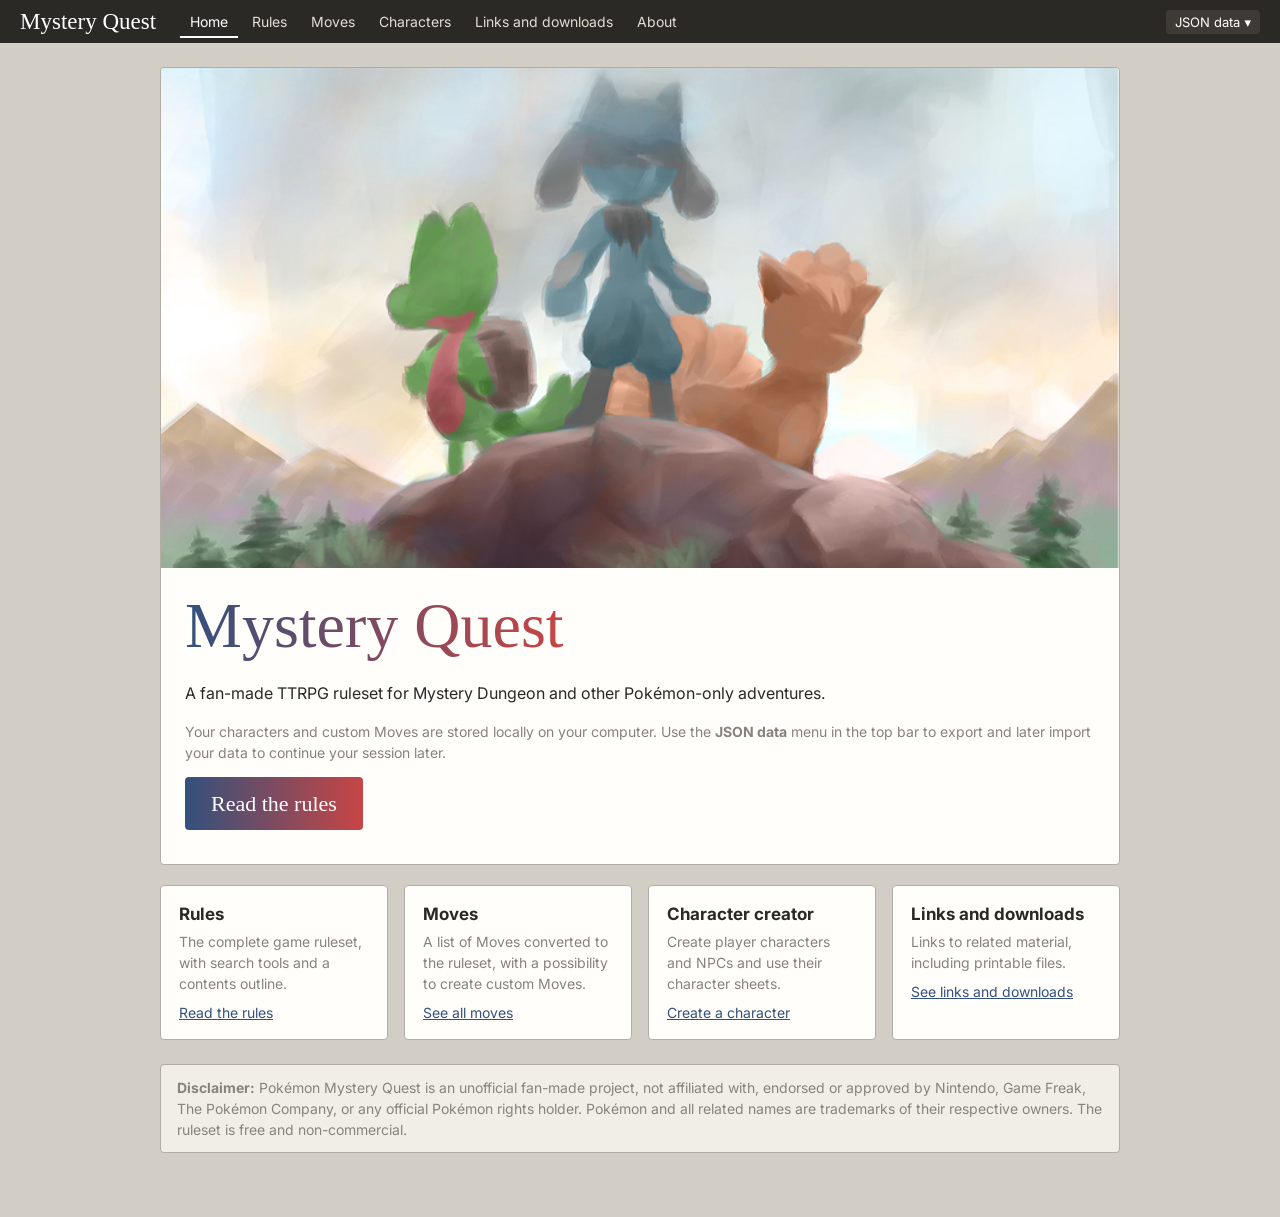
<file: Website/site/index.html>
<!DOCTYPE html>
<html lang="en">
<head>
<meta charset="utf-8">
<meta name="viewport" content="width=device-width, initial-scale=1">
<base href="./">
<title>Mystery Quest</title>
<link rel="preconnect" href="https://fonts.googleapis.com">
<link rel="preconnect" href="https://fonts.gstatic.com" crossorigin>
<link href="https://fonts.googleapis.com/css2?family=IM+Fell+Great+Primer&family=Inter:wght@400;600&display=swap" rel="stylesheet">
<link rel="stylesheet" href="assets/css/style.css">
</head>
<body>
<header id="site-header"></header>
<main class="page-main">
  <div class="card home-card">
    <img class="home-hero" src="assets/images/Hero image.jpg" alt="">
    <div class="home-card-body">
      <h1 class="page-title home-logo">Mystery Quest</h1>
      <p>A fan-made TTRPG ruleset for Mystery Dungeon and other Pokémon-only adventures.</p>
      <p style="color:var(--muted);font-size:14px">Your characters and custom Moves are stored locally on your computer. Use the <strong>JSON data</strong> menu in the top bar to export and later import your data to continue your session later.</p>
      <p><a class="cta-banner" href="rules/">Read the rules</a></p>
    </div>
  </div>
  <div class="home-grid">
    <div class="item"><strong>Rules</strong><p>The complete game ruleset, with search tools and a contents outline.</p><a href="rules/">Read the rules</a></div>
    <div class="item"><strong>Moves</strong><p>A list of Moves converted to the ruleset, with a possibility to create custom Moves.</p><a href="moves/">See all moves</a></div>
    <div class="item"><strong>Character creator</strong><p>Create player characters and NPCs and use their character sheets.</p><a href="creator/">Create a character</a></div>
    <div class="item"><strong>Links and downloads</strong><p>Links to related material, including printable files.</p><a href="links-and-downloads/">See links and downloads</a></div>
  </div>
  <div class="disclaimer">
    <strong>Disclaimer:</strong> Pokémon Mystery Quest is an unofficial fan-made project, not affiliated with, endorsed or
    approved by Nintendo, Game Freak, The Pokémon Company, or any official Pokémon rights
    holder. Pokémon and all related names are trademarks of their respective owners. The
    ruleset is free and non-commercial.
  </div>
</main>
<script type="module" src="assets/js/main.js"></script>
</body>
</html>
</file>
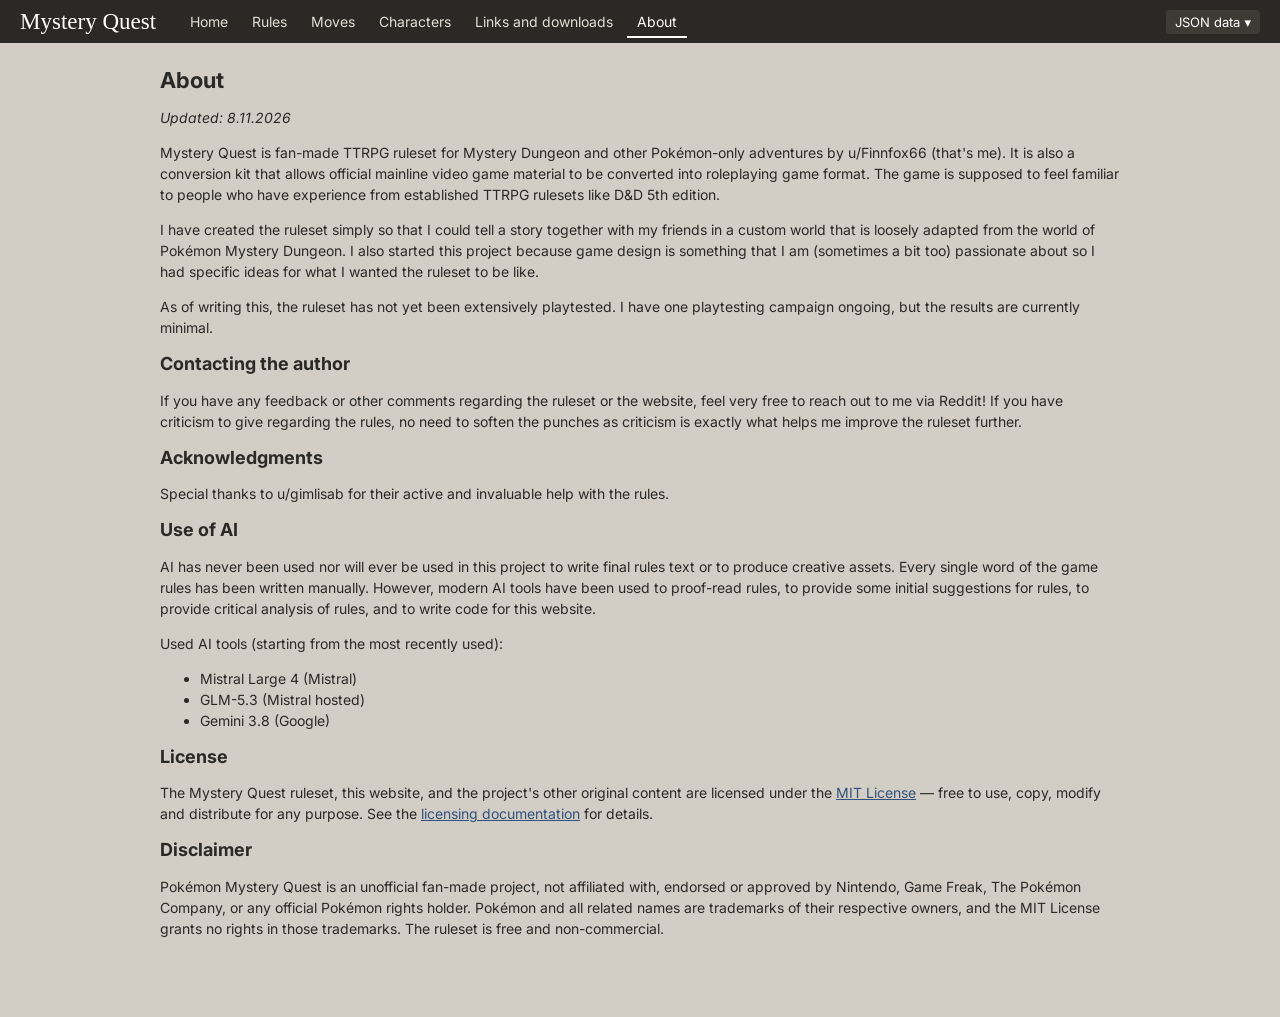
<file: Website/site/about/index.html>
<!DOCTYPE html>
<html lang="en">
<head>
<meta charset="utf-8">
<meta name="viewport" content="width=device-width, initial-scale=1">
<base href="../">
<title>About — Mystery Quest</title>
<link rel="preconnect" href="https://fonts.googleapis.com">
<link rel="preconnect" href="https://fonts.gstatic.com" crossorigin>
<link href="https://fonts.googleapis.com/css2?family=IM+Fell+Great+Primer&family=Inter:wght@400;600&display=swap" rel="stylesheet">
<link rel="stylesheet" href="assets/css/style.css">
</head>
<body>
<header id="site-header"></header>
<main class="page-main">
  <div class="about-content">
    <h1 id="about">About</h1>
    <p><i>Updated: 8.11.2026</i></p>
    <p>Mystery Quest is fan-made TTRPG ruleset for Mystery Dungeon and other Pokémon-only adventures by u/Finnfox66 (that's me). It is also a conversion kit that allows official mainline video game material to be converted into roleplaying game format. The game is supposed to feel familiar to people who have experience from established TTRPG rulesets like D&D 5th edition.</p>
    <p>I have created the ruleset simply so that I could tell a story together with my friends in a custom world that is loosely adapted from the world of Pokémon Mystery Dungeon. I also started this project because game design is something that I am (sometimes a bit too) passionate about so I had specific ideas for what I wanted the ruleset to be like.</p>
    <p>As of writing this, the ruleset has not yet been extensively playtested. I have one playtesting campaign ongoing, but the results are currently minimal.</p>
    <h2 id="acknowledgments">Contacting the author</h2>
    <p>If you have any feedback or other comments regarding the ruleset or the website, feel very free to reach out to me via Reddit! If you have criticism to give regarding the rules, no need to soften the punches as criticism is exactly what helps me improve the ruleset further.</p>
    <h2 id="acknowledgments">Acknowledgments</h2>
    <p>Special thanks to u/gimlisab for their active and invaluable help with the rules.</p>
    <h2 id="acknowledgments">Use of AI</h2>
    <p>AI has never been used nor will ever be used in this project to write final rules text or to produce creative assets. Every single word of the game rules has been written manually. However, modern AI tools have been used to proof-read rules, to provide some initial suggestions for rules, to provide critical analysis of rules, and to write code for this website.</p>
    <p>Used AI tools (starting from the most recently used):</p>
    <ul>
        <li>Mistral Large 4 (Mistral)</li>
        <li>GLM-5.3 (Mistral hosted)</li>
        <li>Gemini 3.8 (Google)</li>
    </ul>
    <h2 id="license">License</h2>
    <p>The Mystery Quest ruleset, this website, and the project's other original content are licensed under the <a href="LICENSE">MIT License</a> — free to use, copy, modify and distribute for any purpose. See the <a href="LICENSING.md">licensing documentation</a> for details.</p>
    <h2 id="disclaimer">Disclaimer</h2>
    <p>Pokémon Mystery Quest is an unofficial fan-made project, not affiliated with, endorsed or approved by Nintendo, Game Freak, The Pokémon Company, or any official Pokémon rights holder. Pokémon and all related names are trademarks of their respective owners, and the MIT License grants no rights in those trademarks. The ruleset is free and non-commercial. </p>
  </div>
</main>
<script type="module" src="assets/js/main.js"></script>
</body>
</html>
</file>
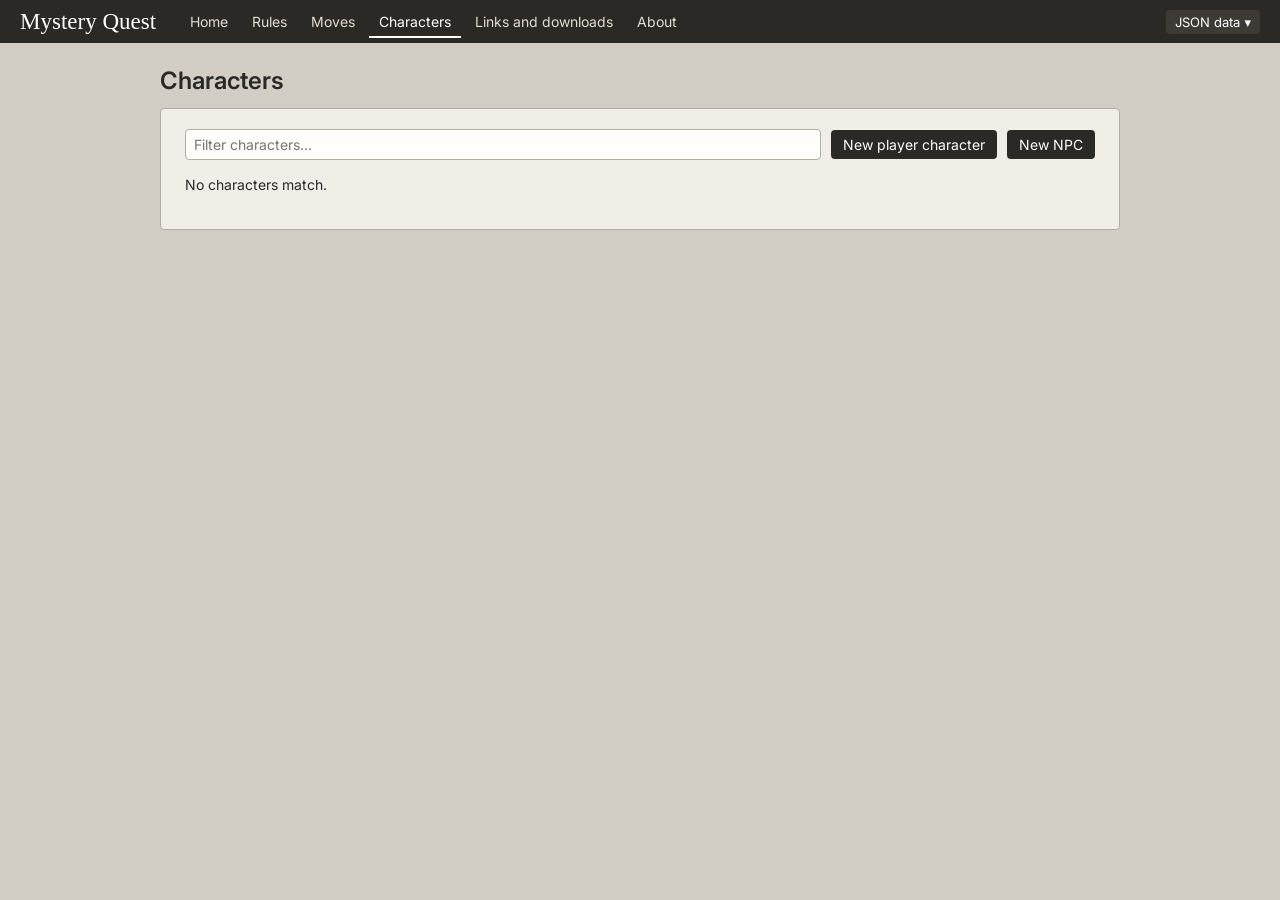
<file: Website/site/creator/index.html>
<!DOCTYPE html>
<html lang="en">
<head>
<meta charset="utf-8">
<meta name="viewport" content="width=device-width, initial-scale=1">
<base href="../">
<title>Characters — Mystery Quest</title>
<link rel="preconnect" href="https://fonts.googleapis.com">
<link rel="preconnect" href="https://fonts.gstatic.com" crossorigin>
<link href="https://fonts.googleapis.com/css2?family=IM+Fell+Great+Primer&family=Inter:wght@400;600&display=swap" rel="stylesheet">
<link rel="stylesheet" href="assets/css/style.css">
</head>
<body>
<header id="site-header"></header>
<main class="page-main">
  <div id="char-list-view">
    <h1 class="page-title">Characters</h1>
    <div class="card">
      <div class="char-list-tools">
        <input type="search" id="char-filter" placeholder="Filter characters…" aria-label="Filter characters">
        <button class="btn" id="new-pc" type="button">New player character</button>
        <button class="btn" id="new-npc" type="button">New NPC</button>
      </div>
      <div id="char-list"></div>
    </div>
  </div>
  <div id="char-edit-view" class="hidden">
    <div id="char-editor"></div>
  </div>
</main>
<script type="module" src="assets/js/main.js"></script>
<script type="module" src="assets/js/creator.js"></script>
</body>
</html>
</file>
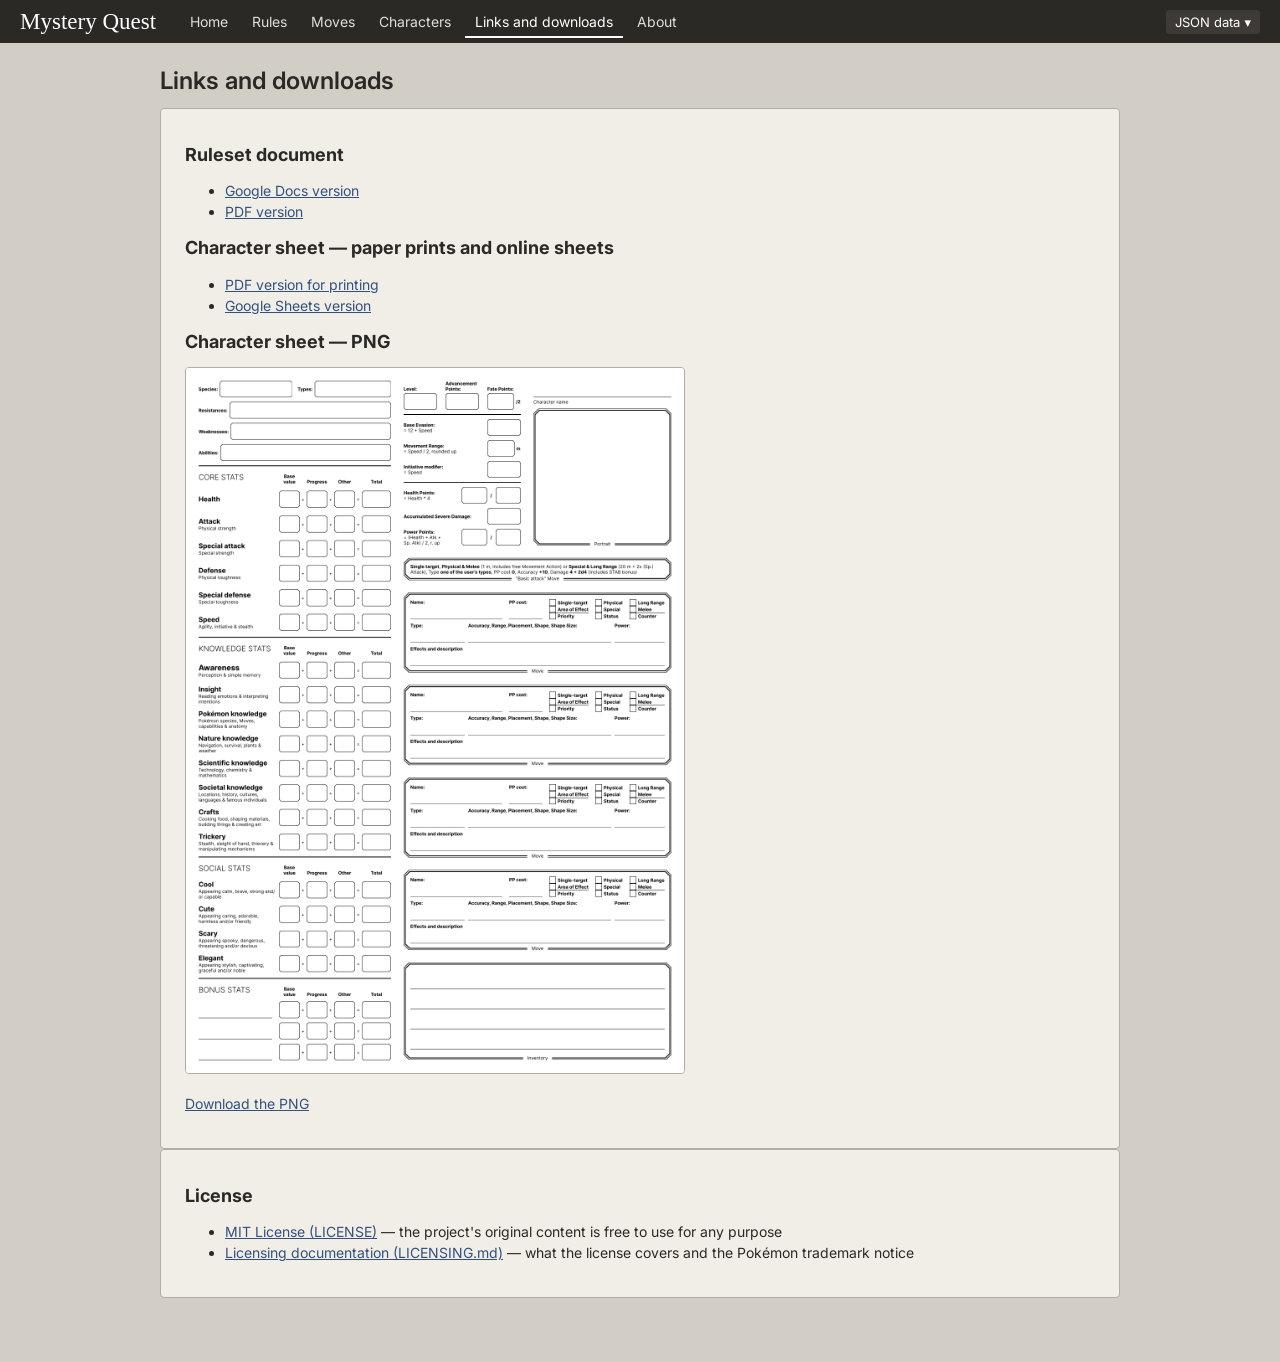
<file: website/site/links-and-downloads/index.html>
<!DOCTYPE html>
<html lang="en">
<head>
<meta charset="utf-8">
<meta name="viewport" content="width=device-width, initial-scale=1">
<base href="../">
<title>Links and downloads — Mystery Quest</title>
<link rel="preconnect" href="https://fonts.googleapis.com">
<link rel="preconnect" href="https://fonts.gstatic.com" crossorigin>
<link href="https://fonts.googleapis.com/css2?family=IM+Fell+Great+Primer&family=Inter:wght@400;600&display=swap" rel="stylesheet">
<link rel="stylesheet" href="assets/css/style.css">
</head>
<body>
<header id="site-header"></header>
<main class="page-main">
  <h1 class="page-title">Links and downloads</h1>
  <div class="card">
    <h2>Ruleset document</h2>
    <ul>
      <li><a href="https://docs.google.com/document/d/1pGBBnfJUGPJDmITAn_SOs2XYqmhM37sTh_qE9ZLSDkk/edit?usp=sharing">Google Docs version</a></li>
      <li><a href="https://drive.google.com/file/d/1GK5fFCGtOKWCH2BN0lxq7Ep6UCM8WaSp/view?usp=sharing">PDF version</a></li>
    </ul>
    <h2>Character sheet — paper prints and online sheets</h2>
    <ul>
      <li><a href="https://drive.google.com/file/d/1F5cidvM-SbC9Nm0DtPg26kUIhx-BPrQ3/view?usp=sharing">PDF version for printing</a></li>
      <li><a href="https://docs.google.com/spreadsheets/d/1Zi-Tzo_H76E2EQ_0G8YDQdU7tWkTkN58ewEK0jv_GDM/edit?usp=sharing">Google Sheets version</a></li>
    </ul>
    <h2>Character sheet — PNG</h2>
    <p><img src="assets/images/character-sheet.png" alt="Mystery Quest character sheet" style="width:100%;max-width:500px;height:auto;border:1px solid var(--line);border-radius:var(--radius)"></p>
    <p><a href="assets/images/character-sheet.png" download>Download the PNG</a></p>
  </div>
  <div class="card">
    <h2>License</h2>
    <ul>
      <li><a href="LICENSE">MIT License (LICENSE)</a> — the project's original content is free to use for any purpose</li>
      <li><a href="LICENSING.md">Licensing documentation (LICENSING.md)</a> — what the license covers and the Pokémon trademark notice</li>
    </ul>
  </div>
</main>
<script type="module" src="assets/js/main.js"></script>
</body>
</html>
</file>
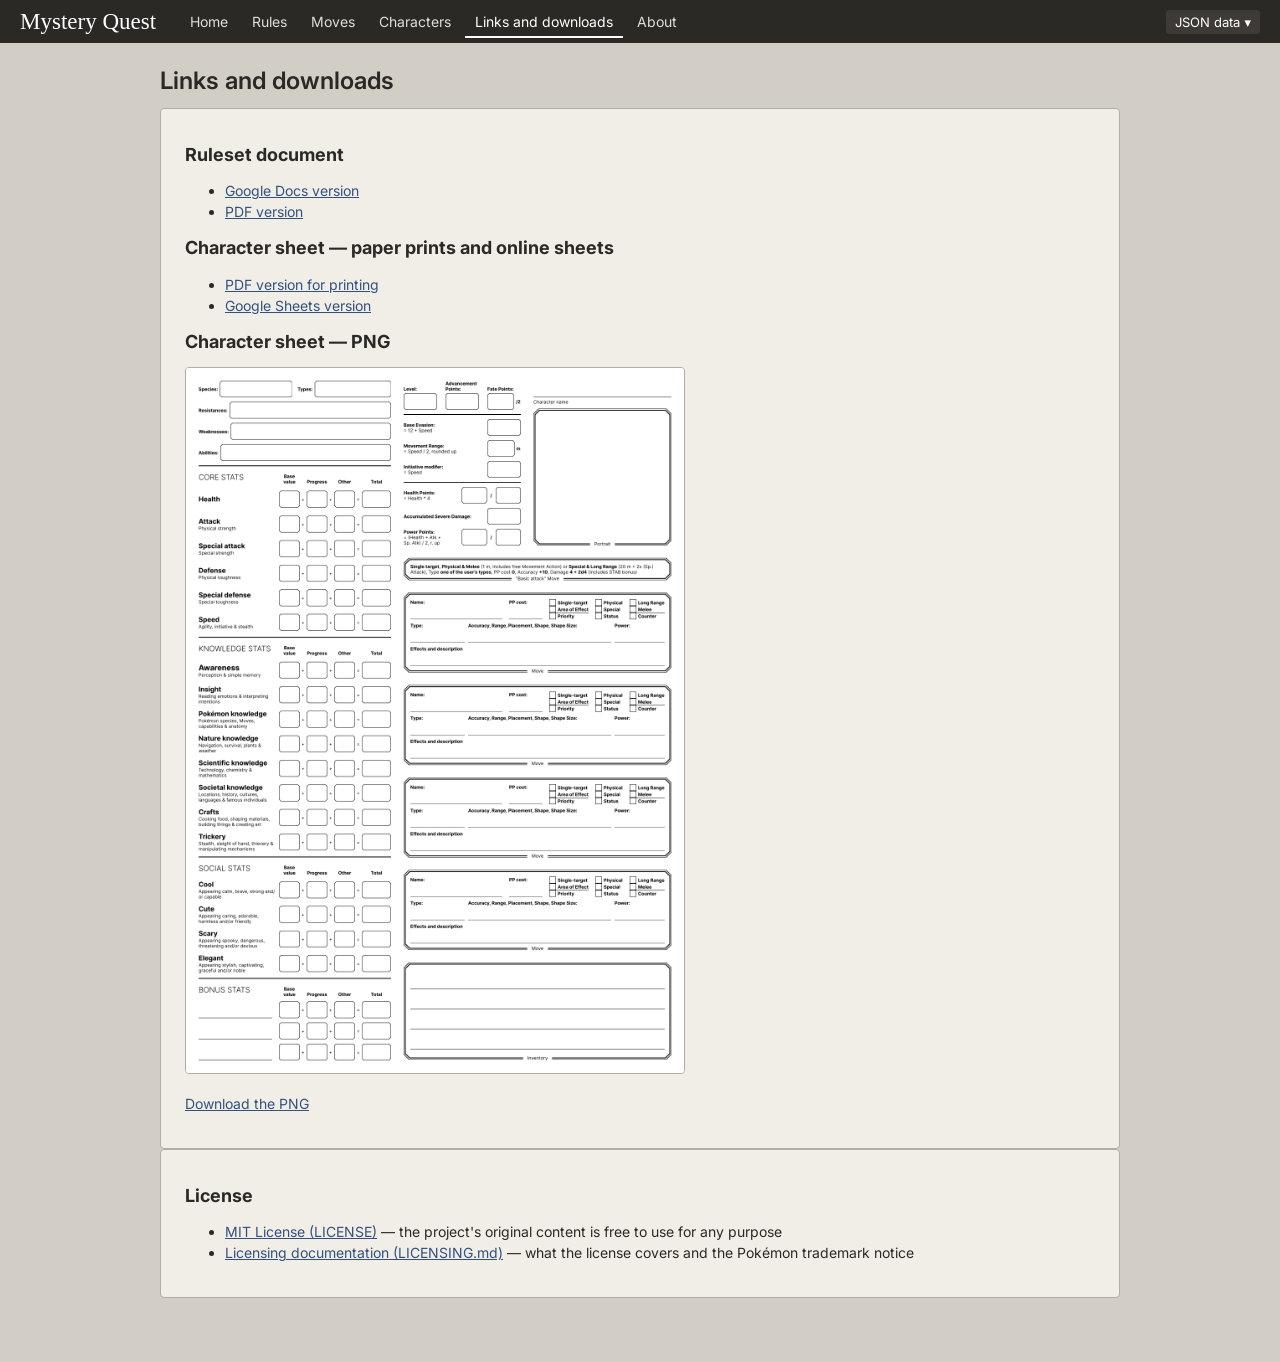
<file: Website/site/links-and-downloads/index.html>
<!DOCTYPE html>
<html lang="en">
<head>
<meta charset="utf-8">
<meta name="viewport" content="width=device-width, initial-scale=1">
<base href="../">
<title>Links and downloads — Mystery Quest</title>
<link rel="preconnect" href="https://fonts.googleapis.com">
<link rel="preconnect" href="https://fonts.gstatic.com" crossorigin>
<link href="https://fonts.googleapis.com/css2?family=IM+Fell+Great+Primer&family=Inter:wght@400;600&display=swap" rel="stylesheet">
<link rel="stylesheet" href="assets/css/style.css">
</head>
<body>
<header id="site-header"></header>
<main class="page-main">
  <h1 class="page-title">Links and downloads</h1>
  <div class="card">
    <h2>Ruleset document</h2>
    <ul>
      <li><a href="https://docs.google.com/document/d/1pGBBnfJUGPJDmITAn_SOs2XYqmhM37sTh_qE9ZLSDkk/edit?usp=sharing">Google Docs version</a></li>
      <li><a href="https://drive.google.com/file/d/1GK5fFCGtOKWCH2BN0lxq7Ep6UCM8WaSp/view?usp=sharing">PDF version</a></li>
    </ul>
    <h2>Character sheet — paper prints and online sheets</h2>
    <ul>
      <li><a href="https://drive.google.com/file/d/1F5cidvM-SbC9Nm0DtPg26kUIhx-BPrQ3/view?usp=sharing">PDF version for printing</a></li>
      <li><a href="https://docs.google.com/spreadsheets/d/1Zi-Tzo_H76E2EQ_0G8YDQdU7tWkTkN58ewEK0jv_GDM/edit?usp=sharing">Google Sheets version</a></li>
    </ul>
    <h2>Character sheet — PNG</h2>
    <p><img src="assets/images/character-sheet.png" alt="Mystery Quest character sheet" style="width:100%;max-width:500px;height:auto;border:1px solid var(--line);border-radius:var(--radius)"></p>
    <p><a href="assets/images/character-sheet.png" download>Download the PNG</a></p>
  </div>
  <div class="card">
    <h2>License</h2>
    <ul>
      <li><a href="LICENSE" download>MIT License (LICENSE)</a> — the project's original content is free to use for any purpose</li>
      <li><a href="LICENSING.md">Licensing documentation (LICENSING.md)</a> — what the license covers and the Pokémon trademark notice</li>
    </ul>
  </div>
</main>
<script type="module" src="assets/js/main.js"></script>
</body>
</html>
</file>
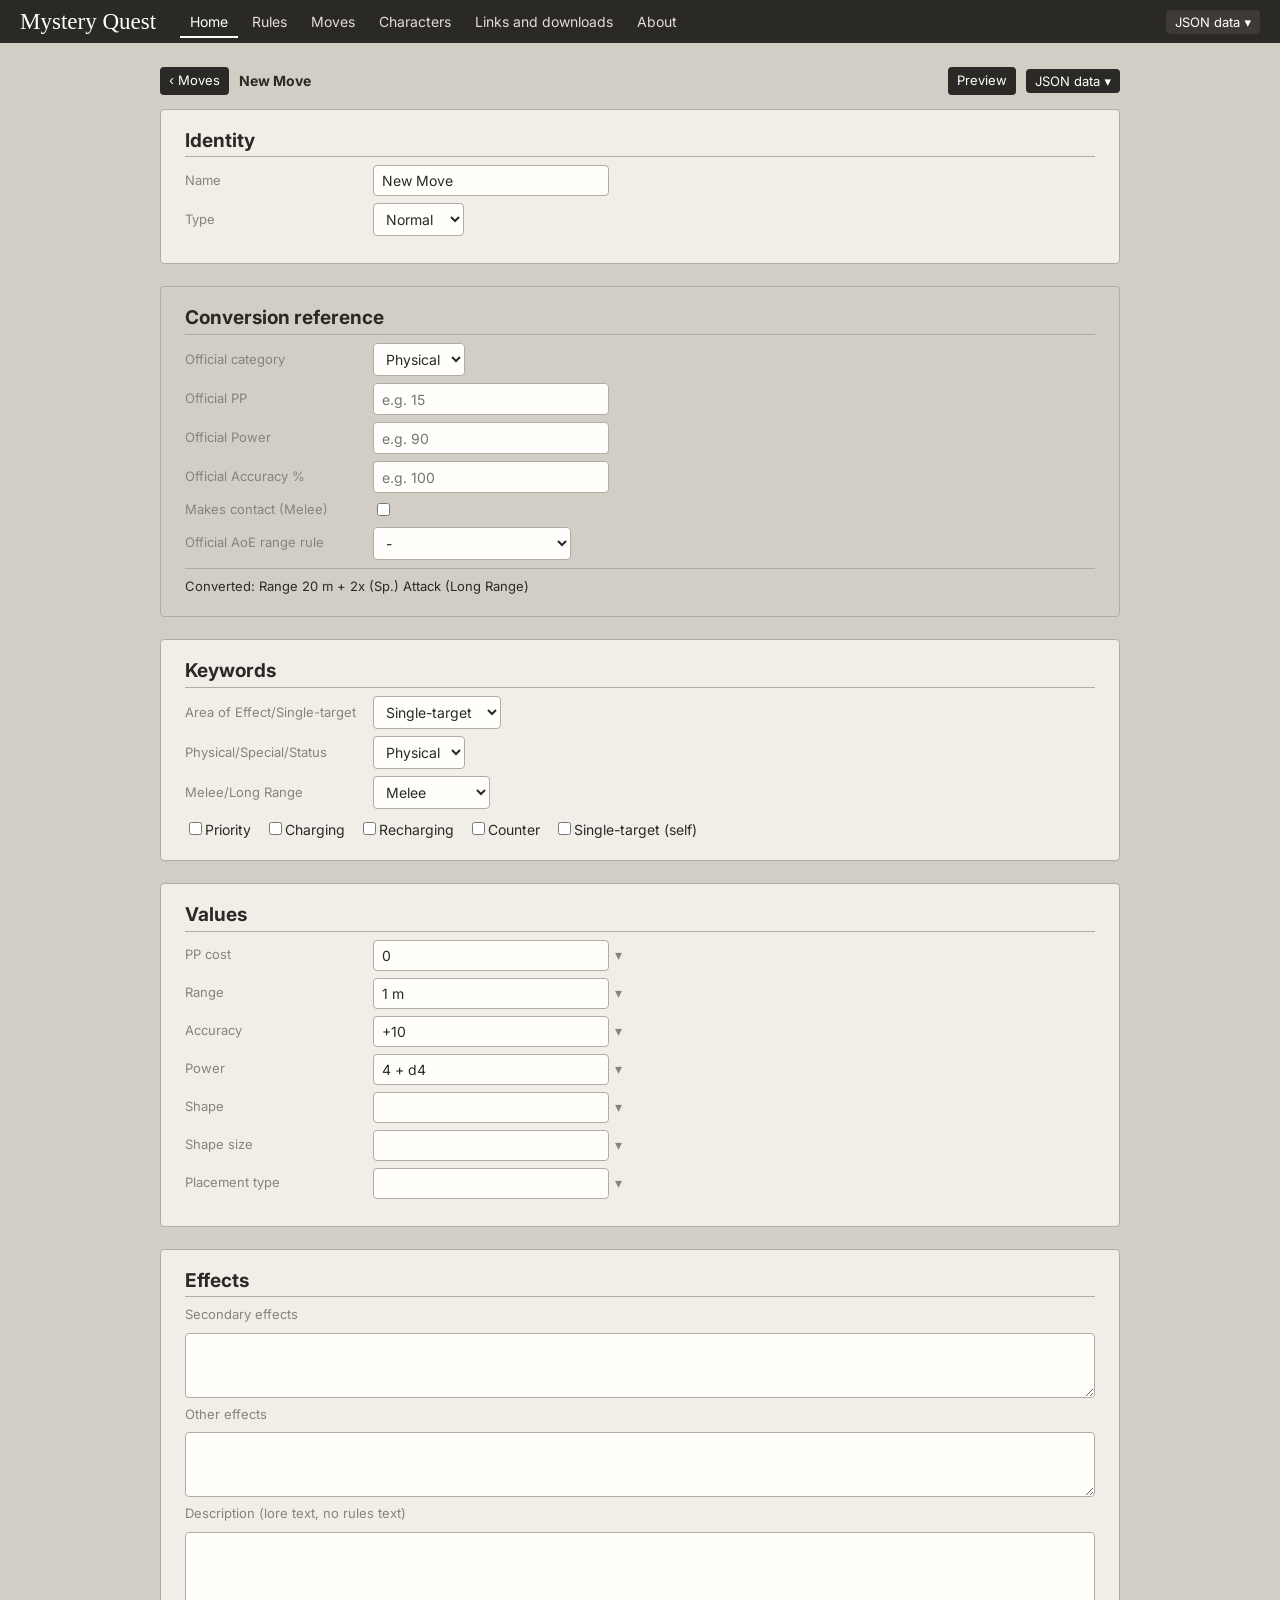
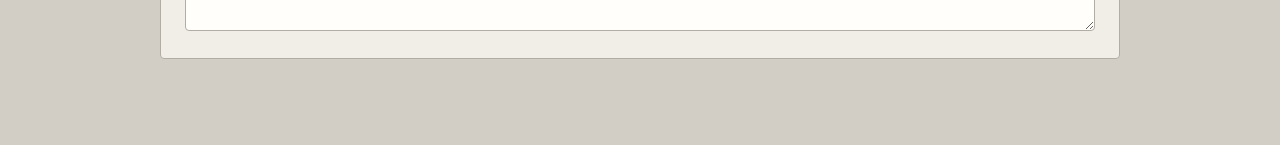
<file: Website/site/moves/editor/index.html>
<!DOCTYPE html>
<html lang="en">
<head>
<meta charset="utf-8">
<meta name="viewport" content="width=device-width, initial-scale=1">
<base href="../../">
<title>Move editor — Mystery Quest</title>
<link rel="preconnect" href="https://fonts.googleapis.com">
<link rel="preconnect" href="https://fonts.gstatic.com" crossorigin>
<link href="https://fonts.googleapis.com/css2?family=IM+Fell+Great+Primer&family=Inter:wght@400;600&display=swap" rel="stylesheet">
<link rel="stylesheet" href="assets/css/style.css">
</head>
<body>
<header id="site-header"></header>
<main class="page-main">
  <div id="move-editor"></div>
</main>
<script type="module" src="assets/js/main.js"></script>
<script type="module" src="assets/js/move-editor.js"></script>
</body>
</html>
</file>
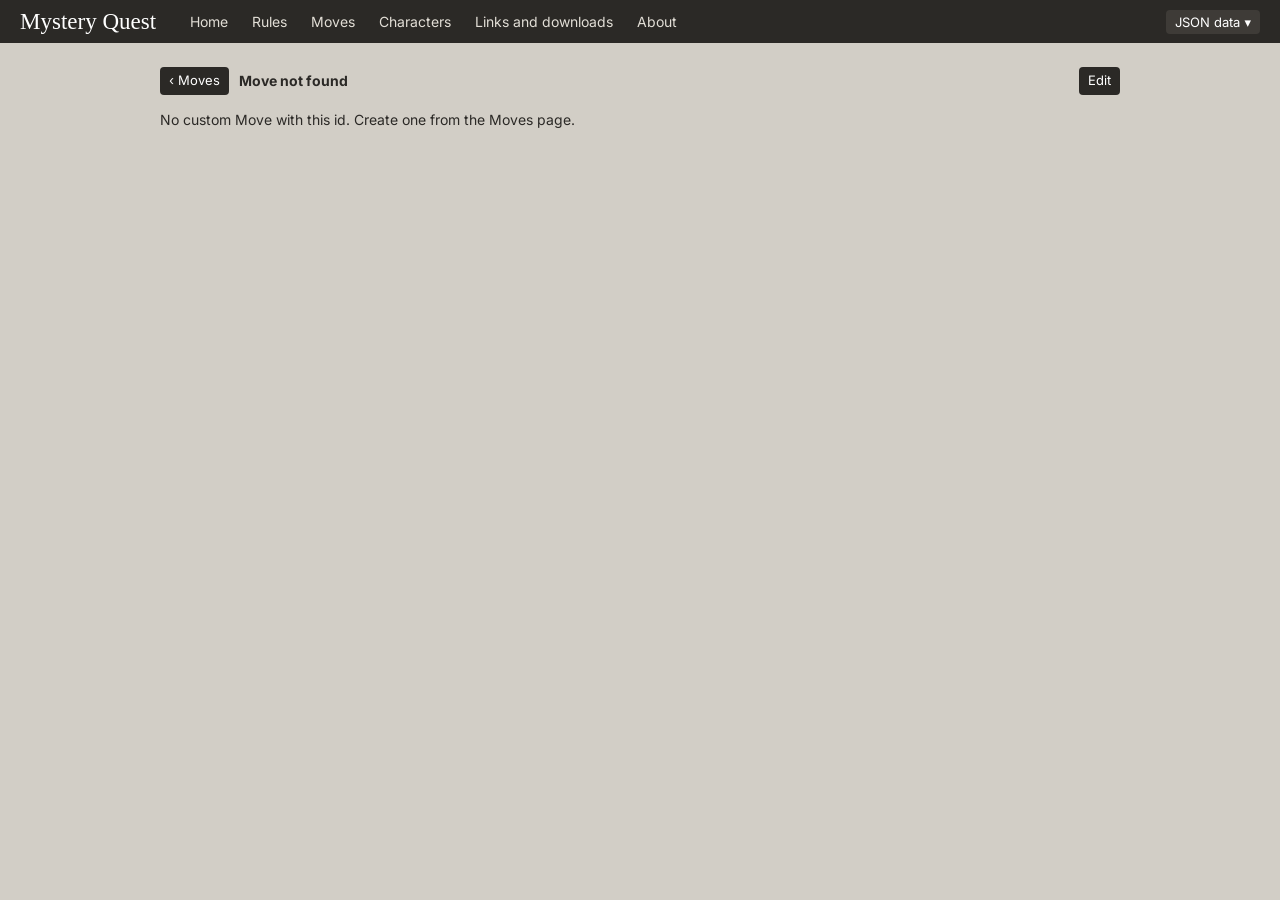
<file: Website/site/moves/preview/index.html>
<!DOCTYPE html>
<html lang="en">
<head>
<meta charset="utf-8">
<meta name="viewport" content="width=device-width, initial-scale=1">
<base href="../../">
<title>Move preview — Mystery Quest</title>
<link rel="preconnect" href="https://fonts.googleapis.com">
<link rel="preconnect" href="https://fonts.gstatic.com" crossorigin>
<link href="https://fonts.googleapis.com/css2?family=IM+Fell+Great+Primer&family=Inter:wght@400;600&display=swap" rel="stylesheet">
<link rel="stylesheet" href="assets/css/style.css">
</head>
<body>
<header id="site-header"></header>
<main class="page-main">
  <div id="move-preview"></div>
</main>
<script type="module" src="assets/js/main.js"></script>
<script type="module" src="assets/js/move-preview.js"></script>
</body>
</html>
</file>
<file: Website/site/assets/css/style.css>
/* Mystery Quest site styles — see Website/design.md for the design reference. */

:root {
  --ink: #2B2926;
  --page-bg: #D2CEC6;
  --card: #FFFEFB;
  --card-alt: #F1EEE8;
  --line: #B1ACA4;
  --muted: #87837C;
  --accent-blue: #33517C;
  --accent-red: #C84545;
  --radius: 4px;
  --font-text: "Inter", system-ui, sans-serif;
  --font-display: "IM Fell Great Primer", serif; /* no Bold style exists — never bold it */
}

* { box-sizing: border-box; }

html:not(.rules-page) {
  overflow-y: scroll; /* scrollbar space always reserved on the page — content never shifts when it appears/disappears. The rules page is excluded: its columns scroll independently (overflow-y: scroll on .rules-outline/.rules-main). */
}

html, body {
  margin: 0;
  padding: 0;
  background: var(--page-bg);
  color: var(--ink);
  font-family: var(--font-text);
  font-size: 14px;
  line-height: 1.5;
}

/* ---------- header / top bar ---------- */

.site-header {
  background: var(--ink);
  color: #fff;
  display: flex;
  align-items: center;
  flex-wrap: wrap; /* when the tabs don't fit, the bar stacks (see the media query below) */
  gap: 6px 24px;
  padding: 5px 20px;
  position: sticky;
  top: 0;
  z-index: 10;
}

.site-logo {
  font-family: var(--font-display);
  font-size: 23px;
  line-height: 1;
  text-decoration: none;
  color: #fff; /* top-bar logo is white; the gradient is reserved for the Home page logo */
  white-space: nowrap;
}

.page-title.home-logo {
  font-family: var(--font-display);
  font-weight: 400;
  font-size: 64px;
  display: inline-block;
  margin: 0;
  background-image: linear-gradient(90deg, var(--accent-blue), var(--accent-red));
  -webkit-background-clip: text;
  background-clip: text;
  color: var(--accent-blue); /* fallback if background-clip:text is unsupported */
  -webkit-text-fill-color: transparent;
}

.site-nav {
  display: flex;
  gap: 4px;
  flex: 1;
  flex-wrap: wrap;
}

.site-nav a {
  color: #E2DED6;
  text-decoration: none;
  padding: 6px 10px 4px;
  border-bottom: 2px solid transparent;
  font-size: 14px;
}

.site-nav a:hover { color: #fff; border-bottom-color: #7E7A71; }
.site-nav a.active { color: #fff; border-bottom-color: #fff; }

.header-actions { display: flex; gap: 8px; }

.menu-wrap { position: relative; }

.menu {
  position: absolute;
  right: 0;
  top: calc(100% + 6px);
  background: var(--card);
  border: 1px solid var(--line);
  border-radius: var(--radius);
  min-width: 160px;
  padding: 4px;
  display: flex;
  flex-direction: column;
  z-index: 20;
  overscroll-behavior: contain; /* menu scroll never chains to the page behind when the menu runs out */
}

.menu-item {
  font-family: var(--font-text);
  font-size: 14px;
  text-align: left;
  padding: 7px 10px;
  border: none;
  background: none;
  border-radius: 3px;
  cursor: pointer;
  color: var(--ink);
}

.menu-item:hover { background: var(--card-alt); }
.menu a { display: block; padding: 7px 10px; font-size: 14px; color: var(--ink); text-decoration: none; border-radius: 3px; white-space: nowrap; }
.menu a:hover { background: var(--card-alt); }
.menu a.active { font-weight: 600; }

/* on narrow screens the last tabs are replaced by the "More" dropdown, which sits on the
   left side of the "JSON data" button; the remaining tabs behave normally */
.nav-more-wrap { display: none; }
.nav-more-wrap .menu { min-width: 210px; } /* wide enough for "Links and downloads" on one row */
@media (max-width: 900px) {
  .nav-more-wrap { display: block; }
  /* nav hrefs are relative (resolved via <base>), so match them without the leading slash */
  .site-nav a[href="links-and-downloads/"], .site-nav a[href="about/"] { display: none; }
}

/* narrow top bar: the logo on top, the tabs in between, the JSON data menu under the tabs */
@media (max-width: 760px) {
  .site-header { padding: 10px 16px; } /* more breathing room at the top/bottom edges when stacked */
  .site-logo { text-align: center; } /* stacked rows are horizontally centered */
  .site-nav, .site-header .header-actions { justify-content: center; }
  .site-logo, .site-nav, .site-header .header-actions { flex: 1 1 100%; }
}

/* ---------- buttons / inputs ---------- */

.btn {
  font-family: var(--font-text);
  font-size: 14px;
  padding: 6px 12px;
  border: none; /* no border: an active/gradient state must fill the whole button with no visible edge and no size shift */
  border-radius: var(--radius);
  background: var(--ink); /* dark like the top bar, white text — clearly clickable */
  color: #fff;
  cursor: pointer;
}

.btn:hover { background: #3E3B37; }
.site-header .btn { background: #3E3B37; }
.site-header .btn:hover { background: #4E4B46; }
.btn.danger { color: #ff9b9b; }
.btn.primary {
  background: linear-gradient(90deg, var(--accent-blue), var(--accent-red));
  border: none;
  color: #fff;
}
.btn.small { font-size: 13px; padding: 4px 9px; }
.add-btn { display: block; margin-left: auto; } /* "Add ..." buttons in card lists align to the right edge */
.btn.danger { color: var(--accent-red); }

input[type="text"], input[type="search"], input[type="number"], select, textarea {
  font-family: var(--font-text);
  font-size: 14px;
  padding: 6px 8px;
  border: 1px solid var(--line);
  border-radius: var(--radius);
  background: #FFFEFB;
  color: var(--ink);
}

/* hide the native number-input spinners entirely — they clash with the right-aligned numbers */
input[type="number"]::-webkit-outer-spin-button,
input[type="number"]::-webkit-inner-spin-button {
  -webkit-appearance: none;
  margin: 0;
}
input[type="number"] {
  -moz-appearance: textfield;
  appearance: textfield;
  height: 32px; /* fixed height — containers must not scale number inputs vertically */
}
input.invalid { outline: 2px solid var(--accent-red); outline-offset: 1px; border-color: var(--accent-red); } /* unparsable text in a number input */

input:focus, select:focus, textarea:focus, .btn:focus-visible, button:focus-visible {
  outline: 2px solid var(--accent-blue);
  outline-offset: 1px;
}

.hidden { display: none !important; }

/* ---------- generic page layout ---------- */

.page-main {
  max-width: 1000px;
  margin: 24px auto;
  padding: 0 20px 40px;
}

.card {
  background: var(--card-alt); /* page-level cards are var(--card-alt); inner content surfaces are warm white */
  border: 1px solid var(--line);
  border-radius: var(--radius);
  padding: 20px 24px;
}

.card.alt { background: var(--card-alt); }
/* pages without white clickable content inside cards keep white cards */
.card.home-card, .card.rules-content { background: #FFFEFB; }

.card h2 { font-size: 18px; }
.about-content h1 { font-size: 22px; margin: 8px 0; }
.about-content h2 { font-size: 18px; }

h1, h2, h3 { line-height: 1.2; }

/* links use the gradient colors: blue normally, red once visited */
.page-main a, .rules-content a { color: var(--accent-blue); }
.page-main a:visited, .rules-content a:visited { color: var(--accent-red); }
.page-main a.cta-banner, .page-main a.cta-banner:visited { color: #fff; }
.page-main a.btn, .page-main a.btn:visited { color: #fff; text-decoration: none; } /* button-styled links: button colors, no link underline */

.page-title {
  font-family: var(--font-text);
  font-weight: 600;
  font-size: 24px;
  margin: 12px 0;
}

/* ---------- home ---------- */

.home-hero {
  width: 100%;
  display: block;
  border-radius: var(--radius) var(--radius) 0 0;
  object-fit: cover;
  max-height: 500px;
}

.home-card { padding: 0; overflow: hidden; }
.home-card-body { padding: 20px 24px; }
.home-card-body > p:first-of-type { font-size: 16px; } /* home page subtitle keeps the larger size */

.cta-banner {
  display: inline-block;
  font-family: var(--font-display);
  font-size: 22px;
  padding: 10px 26px;
  border-radius: var(--radius);
  background: linear-gradient(90deg, var(--accent-blue), var(--accent-red));
  color: #fff;
  text-decoration: none;
}

.home-grid {
  display: grid;
  grid-template-columns: repeat(auto-fit, minmax(min(220px, 100%), 1fr));
  gap: 16px;
  margin-top: 20px;
}

.home-grid .item {
  padding: 16px 18px;
  background: #FFFEFB;
  border: 1px solid var(--line);
  border-radius: var(--radius);
}
.home-grid .item strong { display: block; font-size: 17px; margin-bottom: 4px; }
.home-grid .item p { margin: 0 0 8px; font-size: 14px; color: var(--muted); }

.disclaimer {
  margin-top: 24px;
  padding: 12px 16px;
  background: var(--card-alt);
  border: 1px solid var(--line);
  border-radius: var(--radius);
  font-size: 14px;
  color: var(--muted);
}

/* ---------- rules page: two independent columns ---------- */

.rules-body { display: flex; flex-direction: column; height: 100vh; overflow: hidden; }

.rules-layout {
  flex: 1;
  display: flex;
  min-height: 0;
}

.rules-outline {
  width: 300px;
  flex: none;
  overflow-y: scroll; /* scrollbar always reserved — no layout shift when it appears */
  background: var(--page-bg);
  border-right: 1px solid var(--line);
  padding: 12px;
}

.rules-outline-tools { display: flex; flex-direction: column; gap: 8px; margin-bottom: 10px; }
.rules-outline-tools input { width: 100%; }

.search-wrap { position: relative; }
.search-wrap input { padding-right: 26px; }
.search-clear {
  position: absolute; right: 4px; top: 50%; transform: translateY(-50%);
  border: none; background: none; cursor: pointer;
  font-size: 16px; line-height: 1; color: var(--muted);
  padding: 2px 6px; border-radius: 3px;
}
.search-clear:hover { color: var(--ink); background: var(--card-alt); }

.rules-main {
  flex: 1;
  overflow-y: scroll;
  min-width: 0;
  padding: 16px 24px 60px;
}

.rules-version-banner {
  font-size: 14px;
  color: var(--muted);
  margin-bottom: 10px;
}

.rules-content { max-width: 820px; margin: 0 auto; }

.rules-content h2, .rules-content h3, .rules-content h4 {
  font-family: var(--font-display);
  font-weight: 400; /* no Bold style for IM Fell Great Primer */
}
.rules-content h2 { font-size: 30px; margin-top: 36px; border-bottom: 1px solid var(--line); padding-bottom: 4px; }
.rules-content h3 { font-size: 24px; margin-top: 28px; }
.rules-content h4 { font-size: 20px; margin-top: 22px; }

.rules-content table { border-collapse: collapse; margin: 12px 0; width: 100%; font-size: 11px; }
.rules-content th, .rules-content td { border: 1px solid var(--line); padding: 6px 9px; text-align: left; vertical-align: top; overflow-wrap: anywhere; min-width: 80px; } /* no squeezed columns; wide tables scroll horizontally on small screens */
.rules-content th { background: var(--card-alt); }
.rules-content ul, .rules-content ol { padding-left: 24px; }
.rules-content li { margin: 3px 0; }
.rules-content code { background: var(--card-alt); border-radius: 3px; padding: 1px 4px; font-size: 13px; }

.rules-content section.flash { animation: flash 1.6s ease-out; }
@keyframes flash { 0% { background: #f6e3a1; } 100% { background: transparent; } }
.rules-content mark { background: #f6e3a1; padding: 0 1px; }

/* outline rows */

.outline-row { display: flex; align-items: center; gap: 6px; margin: 5px 0; }
/* sub-headings indent by depth in the heading structure */
.outline-row.outline-h3 { padding-left: 18px; }
.outline-row.outline-h4 { padding-left: 36px; }
.outline-row.outline-h5 { padding-left: 54px; }
.outline-row.outline-h6 { padding-left: 72px; }
.outline-h2 .label { font-weight: 600; }
.outline-row .toggle { display: none; } /* arrows removed; clicking the heading text still expands/collapses */
.outline-row .toggle {
  border: none; background: none; cursor: pointer; width: 18px; flex: none;
  color: var(--muted); font-size: 12px; padding: 2px 0;
}
.outline-row .label {
  flex: 1; min-width: 0; overflow: hidden; text-overflow: ellipsis; white-space: nowrap;
  font-size: 14px; text-decoration: none; color: var(--ink); padding: 4px 9px; border: none; background: none; cursor: pointer; text-align: left; font-family: var(--font-text); border-radius: 3px;
}
.outline-row .label:hover { background: #C4C0B7; }
.outline-row .label.expandable { color: var(--accent-blue); } /* expandable headings look like links; plain headings keep their color */
.outline-row .count { color: var(--muted); font-size: 12px; flex: none; }
.outline-row .jump {
  flex: none; background: var(--ink); border: none; border-radius: 3px;
  cursor: pointer; font-size: 12px; padding: 4px 9px; color: #fff;
}
.outline-row .jump:hover { background: #3E3B37; }
.outline-children { margin-left: 0; }
.outline-h3 .label { font-size: 13px; }
.outline-h4 .label, .outline-h5 .label, .outline-h6 .label { font-size: 12px; color: #5A5650; }

/* search results in the outline column */

.result-item { display: flex; flex-direction: column; border: 1px solid var(--line); border-radius: var(--radius); background: #FFFEFB; padding: 8px 10px; margin: 6px 0; }
.result-item .crumb { font-size: 12px; color: var(--accent-blue); margin-bottom: 3px; }
.result-item .snippet { font-size: 13px; margin-bottom: 6px; }
/* jump button below the text, on the right side of the card, dark like the other buttons */
.result-item .jump { align-self: flex-end; background: var(--ink); color: #fff; border: none; border-radius: 3px; cursor: pointer; font-size: 12px; padding: 4px 9px; }
.result-item .jump:hover { background: #413C34; }

/* ---------- moves page ---------- */

.moves-filters { display: flex; flex-wrap: wrap; gap: 10px; align-items: end; margin-bottom: 16px; }
.moves-filters label { display: flex; flex-direction: column; font-size: 12px; color: var(--muted); gap: 3px; }

.moves-grid { display: grid; grid-template-columns: repeat(auto-fill, minmax(min(300px, 100%), 1fr)); gap: 14px; }

.move-card { position: relative; background: #FFFEFB; border: 1px solid var(--line); border-radius: var(--radius); padding: 12px 14px; }
.move-card h3 { margin: 0 0 6px; font-family: var(--font-display); font-weight: 400; font-size: 21px; }
.move-card .badge { display: inline-block; font-size: 11px; padding: 1px 7px; border-radius: 10px; background: var(--card-alt); border: 1px solid var(--line); margin-left: 6px; vertical-align: middle; }
.move-card .badge.indirect { position: absolute; top: 10px; right: 10px; margin-left: 0; color: var(--muted); }
.move-card dl { display: grid; grid-template-columns: auto 1fr; gap: 2px 10px; font-size: 13px; margin: 8px 0 0; }
/* calculated values section at the bottom of a Move card (sheet preview) */
.move-calc { margin-top: 8px; border-top: 1px solid var(--line); padding-top: 6px; font-size: 13px; }
.move-calc .calc-title { font-size: 11px; color: var(--muted); margin-bottom: 4px; }
.move-calc dl { display: grid; grid-template-columns: auto 1fr; gap: 2px 10px; margin: 0; }
.move-calc dt { color: var(--muted); }
.move-card dt { color: var(--muted); }
.move-card dd { margin: 0; }

/* ---------- creator ---------- */

.char-list-tools { display: flex; gap: 10px; align-items: center; margin-bottom: 14px; flex-wrap: wrap; }
.char-list-tools input { flex: 1; min-width: 200px; }

.char-row {
  display: flex; align-items: center; gap: 14px;
  background: #FFFEFB; border: 1px solid var(--line); border-radius: var(--radius);
  padding: 10px 14px; margin: 8px 0;
}

.char-portrait {
  width: 56px; height: 56px; flex: none;
  border-radius: var(--radius); border: 1px solid var(--line);
  object-fit: cover; background: var(--card-alt);
}

.char-row .who { flex: 1; min-width: 0; }
.char-row .name { font-weight: 600; font-size: 16px; }
.char-row .details { font-size: 13px; color: var(--muted); }
.char-row .actions { display: flex; gap: 6px; flex: none; }

.sheet-toolbar { display: flex; gap: 10px; align-items: center; margin-bottom: 14px; flex-wrap: wrap; }
.toolbar-back { display: contents; } /* on desktop the back button + title are direct flex items, as before */
.toolbar-kind { color: var(--muted); font-weight: 400; } /* the (type) in brackets is not bold */

.sheet-section { margin-bottom: 22px; }
.sheet-section > h3 { margin: 0 0 8px; font-size: 19px; border-bottom: 1px solid var(--line); padding-bottom: 4px; }

.stat-grid { display: grid; grid-template-columns: repeat(auto-fill, minmax(min(150px, 100%), 1fr)); gap: 8px; margin: 10px 0; }
.sheet-section > * + * { margin-top: 10px; } /* vertical gap between all content blocks in a section */
.stat-cell { border: 1px solid var(--line); border-radius: var(--radius); padding: 6px 8px; background: #FFFEFB; }
.stat-cell .sname { font-size: 12px; color: var(--muted); margin-bottom: 4px; }
.stat-cell .fields { display: flex; gap: 4px; }
.stat-cell .fields input { width: 100%; min-width: 0; font-size: 13px; padding: 3px 5px; }
.stat-cell .fields label { font-size: 10px; color: var(--muted); display: flex; flex-direction: column; }

.derived-panel { background: var(--page-bg); /* grey like the Base Value Array box */ border: 1px solid var(--line); border-radius: var(--radius); padding: 10px 14px; font-size: 14px; }
.derived-panel .drow { display: flex; justify-content: space-between; max-width: 220px; } /* narrow rows: values stay close to their labels */

.sheet-preview { background: #FFFEFB; border: 1px solid var(--line); border-radius: var(--radius); padding: 18px 20px; } /* full .page-main width, like other content cards */
.sheet-preview h2 { font-family: var(--font-display); font-weight: 400; font-size: 28px; margin: 0 0 2px; }
.sheet-preview .pv-sub { color: var(--muted); font-size: 13px; margin-bottom: 12px; }
.sheet-preview .pv-row { display: flex; justify-content: space-between; gap: 12px; border-bottom: 1px solid var(--card-alt); padding: 5px 0; font-size: 14px; }
.sheet-preview .pv-row label { color: var(--muted); }
.sheet-preview .pv-row input { width: 110px; text-align: right; }
.sheet-preview .pv-h { font-size: 16px; margin: 16px 0 4px; border-bottom: 1px solid var(--line); padding-bottom: 3px; }
/* two-column sheet preview (XLSX layout) */
.pv-cols { display: grid; grid-template-columns: minmax(0, 1fr) 260px; gap: 22px; }
.pv-right { min-width: 0; overflow-wrap: anywhere; }
.pv-row > span, .pv-moves, .pv-notes { overflow-wrap: anywhere; }
.pv-right { border-left: 1px solid var(--line); padding-left: 18px; }
.pv-portrait { width: 96px; height: 96px; margin-bottom: 10px; }
.pv-table { border-collapse: collapse; width: 100%; font-size: 10px; margin-bottom: 6px; table-layout: fixed; } /* small text always: tables are not responsive */
.pv-table th, .pv-table td { border: 1px solid var(--line); padding: 3px 6px; text-align: right; overflow: hidden; overflow-wrap: anywhere; } /* no visible overflow: long words wrap, the rest is clipped */
.pv-table td:not(:first-child) { font-size: 12px; } /* numbers stay larger than the small table text (stat names and column labels stay small) */
/* default width for the stat label column — with fixed layout the numeric columns align across the stat tables */
.pv-table td:first-child, .pv-table th:first-child { text-align: left; width: 120px; } /* stat-name column sized for the small text */
/* long bonus stat names are capped and cut with an ellipsis */
.pv-table.pv-bonus td:first-child, .pv-table.pv-bonus th:first-child { max-width: 120px; overflow: hidden; text-overflow: ellipsis; white-space: nowrap; }
.pv-table thead th { background: var(--card-alt); font-weight: 600; }
.pv-buff { width: 100%; text-align: right; font-size: 12px; padding: 2px 4px; } /* buff/debuff input fills its table cell; it holds a number, so it stays larger */
.pv-moves { font-size: 13px; margin-bottom: 8px; }
.pv-moves .move-card { margin: 10px 0; } /* vertical gap between Move cards in preview */
.pv-notes { font-size: 13px; color: var(--muted); resize: vertical; }
@media (max-width: 760px) { .pv-cols { grid-template-columns: 1fr; } .pv-right { border-left: none; padding-left: 0; } }
.sheet-preview .pv-box { margin-bottom: 4px; }

.move-pick { display: flex; flex-wrap: wrap; gap: 6px; margin: 6px 0; max-height: 50vh; overflow-y: auto; } /* the Move list scrolls on its own, keeping the filters visible */

/* modal: X top right; footer group right-aligned with Cancel left of the confirm buttons; backdrop click closes */
.modal-backdrop {
  position: fixed; inset: 0;
  background: rgba(43, 41, 38, 0.55);
  display: flex; align-items: center; justify-content: center;
  z-index: 100;
}
.modal { width: min(520px, calc(100vw - 40px)); max-height: 80vh; display: flex; flex-direction: column; }
.modal-head { display: flex; align-items: center; justify-content: space-between; margin-bottom: 8px; }
.modal-head h3 { margin: 0; font-size: 18px; }
.modal-x {
  border: none; background: none; cursor: pointer;
  font-size: 22px; line-height: 1; color: var(--muted);
  padding: 2px 8px; border-radius: 3px;
}
.modal-x:hover { color: var(--ink); background: var(--card-alt); }
.modal-body { overflow-y: auto; overscroll-behavior: contain; } /* modal scroll never chains to the page behind */
body.modal-open { overflow: hidden; } /* page scroll locked while a modal is open */
/* modals: content stays scrollable, but the scrollbar is hidden (it overlapped the link buttons) */
.modal, .modal-body { scrollbar-width: none; }
.modal::-webkit-scrollbar, .modal-body::-webkit-scrollbar { display: none; }
.modal-foot { display: flex; justify-content: flex-end; gap: 8px; margin-top: 12px; }
.modal-preview { margin-top: 12px; font-size: 13px; color: var(--muted); border-top: 1px solid var(--line); padding-top: 8px; overflow-wrap: anywhere; }
/* in the narrow right column of the sheet preview, Remove goes below the text */
.pv-right .item-card { flex-direction: column; align-items: stretch; }
.pv-right .item-card .btn { align-self: flex-end; }

/* added items shown as cards; Remove on the right when there is room,
   under the content when there is not (narrow) */
.item-card {
  display: flex; align-items: center; gap: 10px;
  background: #FFFEFB; border: 1px solid var(--line); border-radius: var(--radius);
  padding: 8px 12px; margin: 6px 0;
}
.item-card .grow { flex: 1; min-width: 0; overflow-wrap: anywhere; font-size: 14px; }
@media (max-width: 560px) {
  .pv-table:not(.pv-bonus) th:nth-last-child(2) { width: 56px; } /* Buff/debuff column holds an input — fixed size on small screens */
  .item-card { flex-direction: column; align-items: stretch; }
  .item-card .btn { align-self: flex-end; }
  .modal { width: calc(100vw - 16px); max-height: 90vh; } /* small screens: modal uses nearly the full width */
}
.move-card .move-actions { display: flex; gap: 6px; justify-content: flex-end; margin-top: 8px; padding-top: 8px; border-top: 1px solid var(--line); }
.conv-section { background: var(--page-bg); } /* grey reference section: official values in, converted values as text */
.conv-output { font-size: 13px; margin-top: 8px; border-top: 1px solid var(--line); padding-top: 8px; overflow-wrap: anywhere; }
.keyword-list { display: flex; flex-wrap: wrap; gap: 6px 14px; font-size: 14px; }
/* move editor: text input with a dropdown-icon button for the official value list */
.input-menu-wrap { display: inline-flex; align-items: center; }
.input-menu-btn { border: none; background: none; cursor: pointer; color: var(--muted); padding: 2px 6px; font-size: 14px; line-height: 1; }
.input-menu-btn:hover { color: var(--ink); }
.input-menu-wrap .menu { min-width: 180px; max-height: 260px; overflow-y: auto; }

.move-desc { font-size: 12px; color: var(--muted); font-style: italic; font-family: cursive; margin: 6px 0 0; } /* lore text below the labeled stats, no label */
.move-pick .btn.added { background: var(--accent-blue) linear-gradient(90deg, var(--accent-blue), var(--accent-red)); color: #fff; } /* active Move: just replace the background — no border, so no size shift and no edge peeking */

.kv-list { display: flex; flex-direction: column; gap: 6px; }
.ability-slot { margin: 10px 0; }
.ability-slot > select { min-width: 220px; }
.ability-desc { font-size: 13px; color: var(--muted); margin-top: 4px; max-width: 560px; }
.cond-desc { display: block; margin-top: 2px; font-size: 12px; color: var(--muted); } /* status condition description under the label in cards */
.kv-row { display: flex; flex-wrap: wrap; gap: 8px; align-items: center; font-size: 14px; margin: 7px 0; }

/* assistive content lives in its own darker card inside the section card */
.assist-card {
  background: var(--page-bg);
  border: 1px solid var(--line);
  border-radius: var(--radius);
  padding: 10px 12px;
  margin: 10px 0;
}
.assist-card .assist-title { font-size: 14px; font-weight: 600; color: var(--ink); margin-bottom: 6px; }
.assist-card .assist-note { font-size: 12px; color: var(--muted); margin-top: 8px; }
.assist-card .array-values { font-size: 13px; margin-top: 6px; }
.stat-cell .fields label { font-size: 10px; color: var(--muted); display: flex; flex-direction: column; }

@media (max-width: 760px) {
  .rules-layout { flex-direction: column; overflow-y: auto; }
  .rules-outline { width: 100%; border-right: none; border-bottom: 1px solid var(--line); max-height: 40vh; }
  .rules-main { overflow: visible; }
  .rules-body { overflow: auto; height: auto; }
}

@media (max-width: 600px) {
  .char-row .actions { flex: 1 1 100%; justify-content: flex-end; } /* character card buttons under the image+text row, right-aligned */
}

/* ---------- small screens (<= 760px) ---------- */
@media (max-width: 760px) {
  .page-main { margin: 16px auto; padding: 0 12px 32px; }
  .card { padding: 14px 16px; }
  .card.home-card { padding: 0; } /* hero image stays full-bleed */
  .sheet-preview { padding: 12px 14px; }
  .rules-main { padding: 12px 14px 40px; }
  .rules-content table { display: block; overflow-x: auto; } /* wide rules tables scroll instead of overflowing */
  .char-row { flex-wrap: wrap; }
  .char-row .actions { flex-wrap: wrap; }
  .sheet-toolbar .btn, .sheet-toolbar label.btn { flex: none; }
  .sheet-toolbar .toolbar-back { display: flex; align-items: center; gap: 10px; flex: 1 1 100%; } /* row 1: "‹ Characters" + name (+ type); row 2 (right-aligned): mode switch + JSON data */
  /* smaller sizes only for the genuinely large headings (small ones stay as they are) */
  .page-title.home-logo { font-size: 44px; } /* Home page "Mystery Quest" heading */
  .page-title { font-size: 20px; }
  .rules-content h2 { font-size: 24px; margin-top: 28px; }
  .rules-content h3 { font-size: 20px; margin-top: 22px; }
  .sheet-preview h2 { font-size: 22px; }
}

/* small screens: header dropdowns (More, JSON data) span the top bar instead of hanging
   off the button's right edge, so they can't go off-screen when the button is near an edge */
@media (max-width: 760px) {
  .site-header .menu-wrap { position: static; }
  .site-header .menu-wrap .menu { left: 8px; right: 8px; min-width: 0; }
}

/* rules page, small screens: floating button opens the contents/search modal */
.rules-fab { display: none; }
@media (max-width: 760px) {
  .rules-fab { display: block; position: fixed; right: 16px; bottom: 16px; z-index: 60; width: 48px; height: 48px; border-radius: 50%; padding: 0; font-size: 20px; }
  .modal .rules-outline { width: 100%; max-height: none; border: none; padding: 0; overflow: visible; background: none; } /* outline shown fully inside the modal */
  .modal .rules-outline-tools { position: sticky; top: 0; z-index: 2; background: var(--card-alt); padding: 4px 0; margin-bottom: 8px; border-bottom: 1px solid var(--line); } /* search input stays visible above the scrolling contents */
}

/* rules page, small screens: the page scrolls as a whole; hide its scrollbar (desktop has none either) */
@media (max-width: 760px) {
  html.rules-page { scrollbar-width: none; }
  html.rules-page::-webkit-scrollbar { display: none; }
}
</file>
